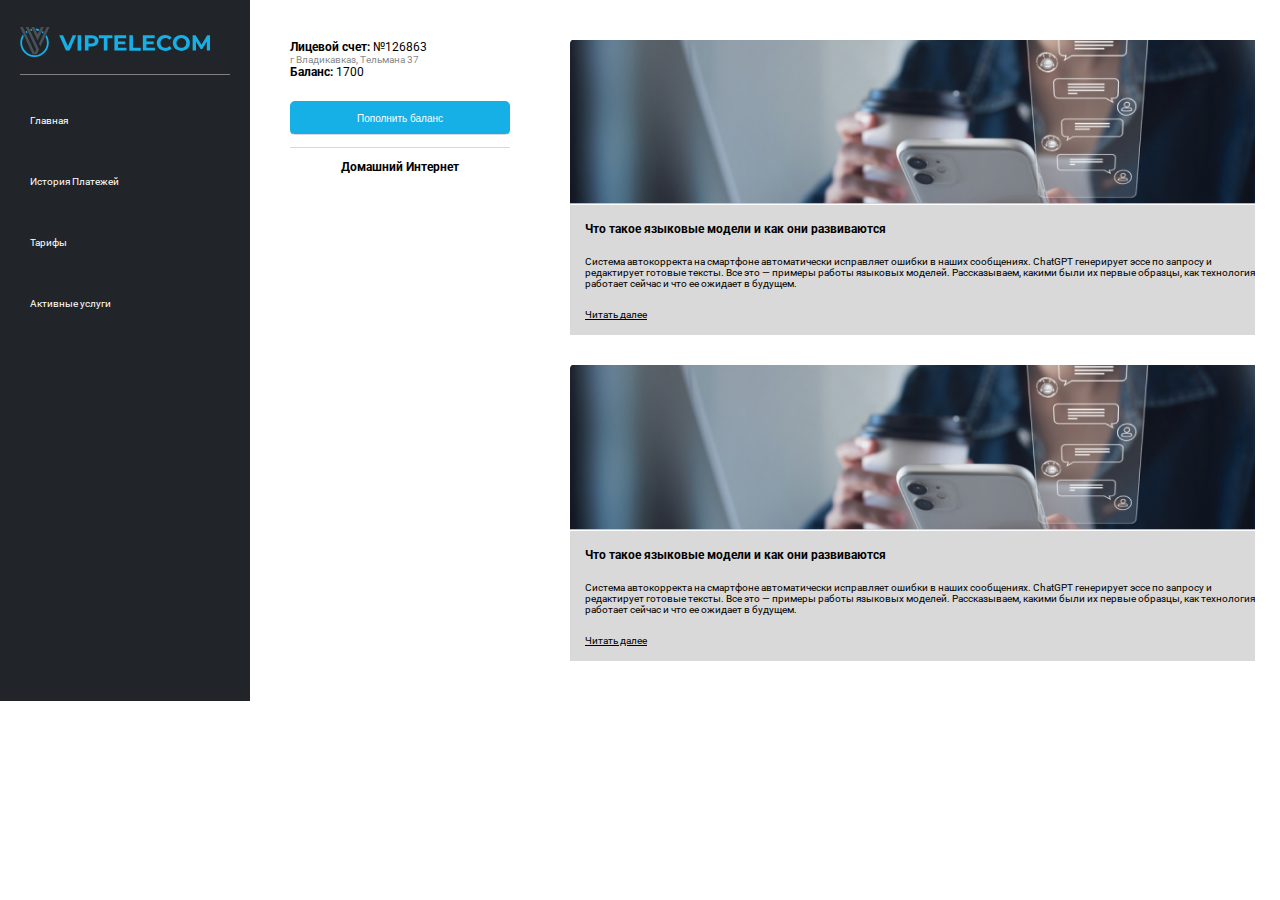
<file: index.html>
<!DOCTYPE html>
<html lang="en">
  <head>
    <meta charset="UTF-8" />
    <meta http-equiv="X-UA-Compatible" content="IE=edge" />
    <meta name="viewport" content="width=device-width, initial-scale=1.0" />
    <title>Личный Кабинет</title>
    <link rel="preconnect" href="https://fonts.googleapis.com" />
    <link rel="preconnect" href="https://fonts.gstatic.com" crossorigin />
    <link rel="preconnect" href="https://fonts.googleapis.com" />
    <link rel="preconnect" href="https://fonts.gstatic.com" crossorigin />
    <link
      href="https://fonts.googleapis.com/css2?family=Roboto:wght@300;400;500;700&display=swap"
      rel="stylesheet"
    />
    <link rel="stylesheet" href="assets/styles/index.css" />
  </head>
  <body>
    <main class="main">
      <div class="container">
        <div class="main__inner">
          <div class="sidebar">
            <div class="image-block">
              <a href="https://tele-com.vip/"
                ><img src="assets/images/logo.svg" alt=""
              /></a>
            </div>
            <ul class="sidebar__list">
              <li class="sidebar__list-item">
                <a href="index.html">Главная</a>
              </li>
              <li class="sidebar__list-item">
                <a href="assets/pages/payHistory.html">История Платежей</a>
              </li>
              <li class="sidebar__list-item">
                <a href="assets/pages/rate.html">Тарифы</a>
              </li>

              <li class="sidebar__list-item">
                <a href="assets/pages/services.html">Активные услуги </a>
              </li>
            </ul>
          </div>
          <div class="account__score">
            <div class="account__score-inner">
              <h3 class="account__score-id">
                Лицевой счет: <span> №126863</span>
              </h3>
              <p class="account_-score-location">г Владикавказ, Тельмана 37</p>
              <h3 class="account__score-balance">Баланс: <span>1700</span></h3>
              <button class="account__score-button">Пополнить баланс</button>
            </div>
            <h3 class="account__score-naming">Домашний Интернет</h3>
          </div>
          <div class="news">
            <div class="news__inner">
              <div class="news__card">
                <img src="assets/images/card.png" alt="#" />
                <div class="news__card-text">
                  <h3>Что такое языковые модели и как они развиваются</h3>
                  <p>
                    Система автокорректа на смартфоне автоматически исправляет
                    ошибки в наших сообщениях. ChatGPT генерирует эссе по
                    запросу и редактирует готовые тексты. Все это ― примеры
                    работы языковых моделей. Рассказываем, какими были их первые
                    образцы, как технология работает сейчас и что ее ожидает в
                    будущем.
                  </p>
                  <a href="#">Читать далее</a>
                </div>
              </div>
              <div class="news__card">
                <img src="assets/images/card.png" alt="#" />
                <div class="news__card-text">
                  <h3>Что такое языковые модели и как они развиваются</h3>
                  <p>
                    Система автокорректа на смартфоне автоматически исправляет
                    ошибки в наших сообщениях. ChatGPT генерирует эссе по
                    запросу и редактирует готовые тексты. Все это ― примеры
                    работы языковых моделей. Рассказываем, какими были их первые
                    образцы, как технология работает сейчас и что ее ожидает в
                    будущем.
                  </p>
                  <a href="#">Читать далее</a>
                </div>
              </div>
            </div>
          </div>
        </div>
      </div>
    </main>
    <script>
      console.log(322)
    </script>
  </body>
</html>
</file>
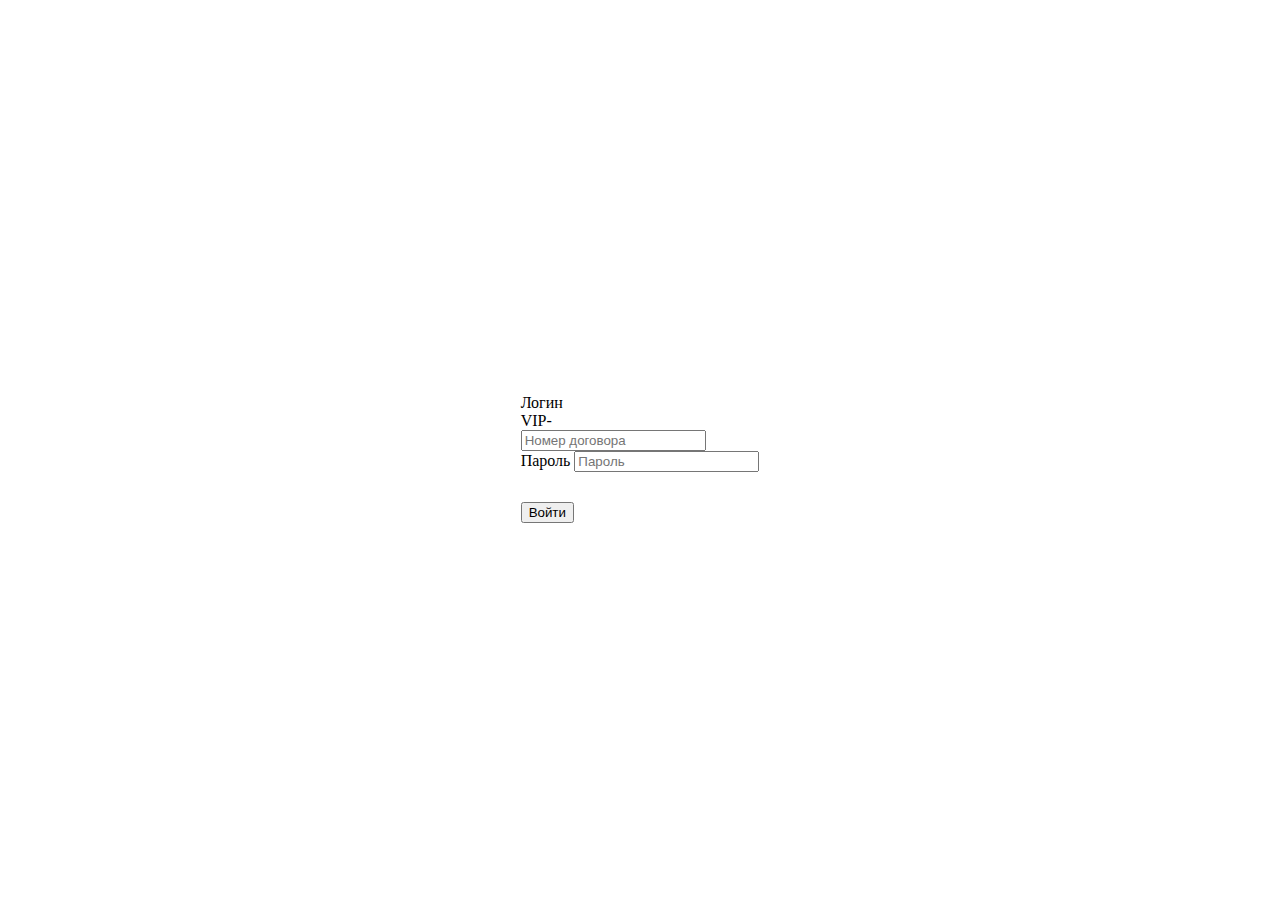
<file: assets/pages/login.html>
<!DOCTYPE html>
<html lang="en">
  <head>
    <meta charset="UTF-8" />
    <meta http-equiv="X-UA-Compatible" content="IE=edge" />
    <meta name="viewport" content="width=device-width, initial-scale=1.0" />
    <title>Document</title>
    <link href="https://cdn.jsdelivr.net/npm/bootstrap@5.3.0-alpha3/dist/css/bootstrap.min.css" rel="stylesheet" integrity="sha384-KK94CHFLLe+nY2dmCWGMq91rCGa5gtU4mk92HdvYe+M/SXH301p5ILy+dN9+nJOZ" crossorigin="anonymous">
    <link rel="preconnect" href="https://fonts.googleapis.com">
    <link rel="preconnect" href="https://fonts.gstatic.com" crossorigin>
    <link href="https://fonts.googleapis.com/css2?family=Roboto:wght@300;400;500;700&display=swap" rel="stylesheet">

    <link rel="stylesheet" href="../styles/login.css">
  </head>
  <body>
    <main class="main">
        <div class="login__container">
          <form id="loginForm">
            <label for="exampleInputPassword1">Логин</label>
            <div class="input-group mb-3">
              <div class="input-group-prepend">
                <span class="input-group-text" id="basic-addon1">VIP-</span>
              </div>
              <input id="login" type="text" class="form-control" placeholder="Номер договора" aria-label="Username" aria-describedby="basic-addon1">
            </div>

            <div class="form-group login__password">
              <label for="exampleInputPassword1">Пароль</label>
              <input id="password" type="password" class="form-control" id="exampleInputPassword1" placeholder="Пароль">
            </div>

            <button type="submit" class="btn btn-primary">Войти</button>
        </form>
      </div>
      <script src="https://cdn.jsdelivr.net/npm/bootstrap@5.3.0-alpha3/dist/js/bootstrap.bundle.min.js" integrity="sha384-ENjdO4Dr2bkBIFxQpeoTz1HIcje39Wm4jDKdf19U8gI4ddQ3GYNS7NTKfAdVQSZe" crossorigin="anonymous"></script>
      <script>

  let loginForm = document.getElementById("loginForm");

  loginForm.addEventListener("submit", (e) => {
    e.preventDefault();

    let login = document.getElementById("login");
    let password = document.getElementById("password");

    if (login.value == "" || password.value == "") {
      alert("Пожалуйста заполните поля!");
    } else {
      const loginUrl = `http://45.84.68.38:8082/system_api/?format=json&context=web&model=users&method1=web_cabinet.login&arg1={"login":"VIP-${login.value}","passwd":"${password.value}"}`;
      console.log(123, loginUrl);
  fetch("https://tele-com.vip/carbon/api.php?req=" + btoa(loginUrl))
  .then((response) => response.json())
  .then((clientInfo) => {
    if (!clientInfo.error) {
      console.log('clientInfo', clientInfo);
      const sessionID = clientInfo.session_id;
      const clientName = clientInfo.user.__abonent;
      const clientAccount = clientInfo.user.abonent.__account;
      const clientAccountSplit = clientAccount.split(" ");
      const clientAccountNumber = clientAccountSplit[1];
      const clientAccountDebt = clientAccountSplit[3];
      const clientContractNumber = clientInfo.user.abonent.contract_number;
      const clientBalance = clientInfo.user.abonent.recomend_pay_sum;
      const clientActivationDate = clientInfo.user.abonent.activate_date;
      const clientTariff = clientInfo.user.abonent.__tarif;

      const clientInfoObject = {
        name: clientName,
        account: clientAccountNumber,
        contractNumber: clientContractNumber,
        balance: clientAccountDebt,
        activationDate: clientActivationDate,
        tariff: clientTariff,
        clientName: clientName,
      };

      sessionStorage.setItem("sessionID", sessionID);
      sessionStorage.setItem(
        "clientInfo",
        JSON.stringify(clientInfoObject)
      );

      localStorage.setItem("userInfo", clientInfoObject);

      // auth.classList.toggle("d-none");
      // clientCabinet.classList.toggle("d-none");

      // clientInfoTable.innerHTML = `
      //           <tr>
      //               <th>Номер счета</th>
      //               <td>${clientAccountNumber}</td>
      //           </tr>
      //           <tr>
      //               <th>Баланс</th>
      //               <td>${clientAccountDebt}</td>
      //           </tr>
      //           <tr>
      //               <th>Договор</th>
      //               <td>${clientContractNumber}</td>
      //           </tr>
      //           <tr>
      //               <th>Тариф</th>
      //               <td>${clientTariff}</td>
      //           </tr>`;
    } else {
      console.error(clientInfo.error);
      messages.innerHTML = `<div class="alert alert-danger" role="alert">${clientInfo.error}</div>`;
    }
  });
    }
  });

      </script>

  </body>
</html>
</file>
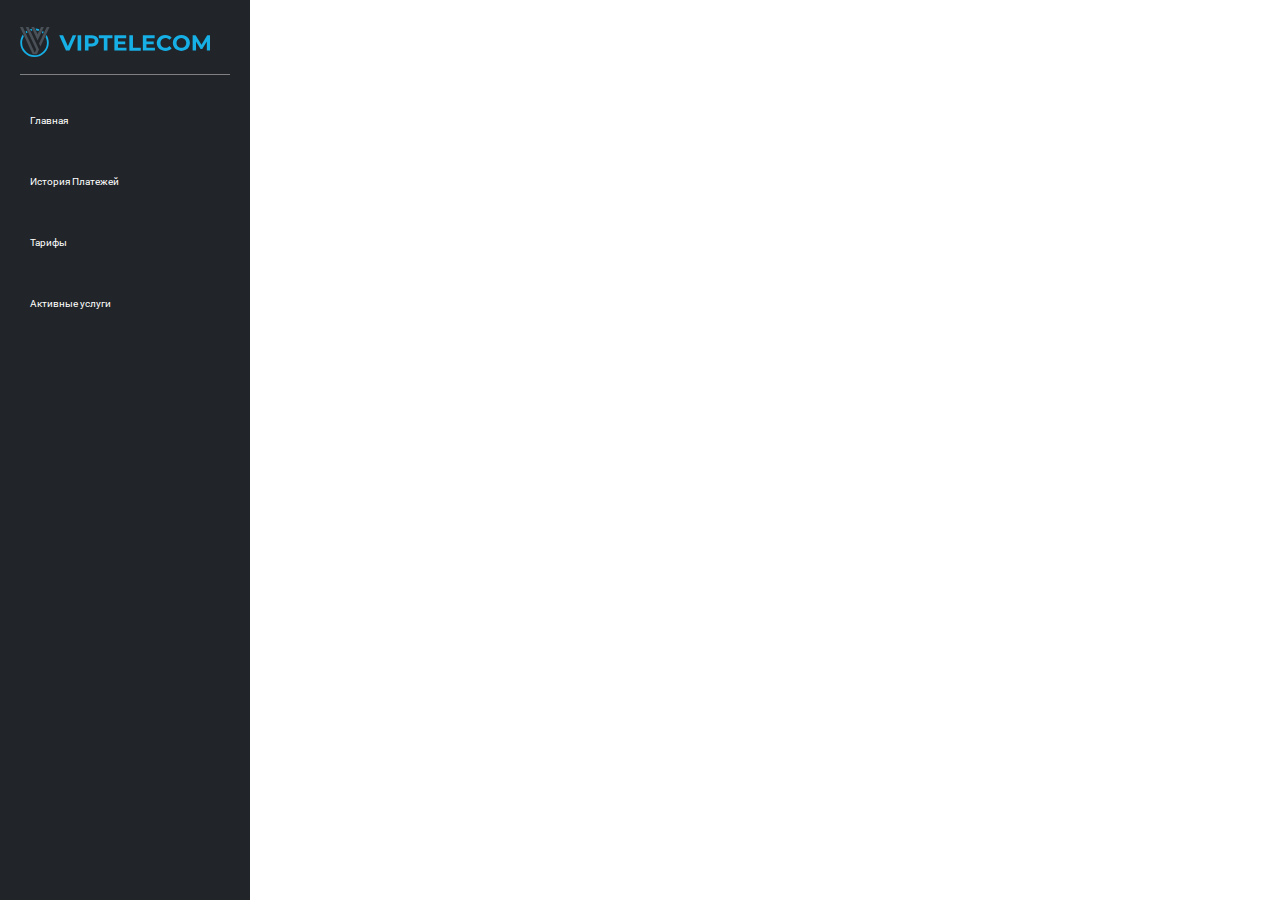
<file: assets/pages/payHistory.html>
<!DOCTYPE html>
<html lang="en">
  <head>
    <meta charset="UTF-8" />
    <meta http-equiv="X-UA-Compatible" content="IE=edge" />
    <meta name="viewport" content="width=device-width, initial-scale=1.0" />
    <title>Document</title>
    <link href="https://cdn.jsdelivr.net/npm/bootstrap@5.3.0-alpha3/dist/css/bootstrap.min.css" rel="stylesheet" integrity="sha384-KK94CHFLLe+nY2dmCWGMq91rCGa5gtU4mk92HdvYe+M/SXH301p5ILy+dN9+nJOZ" crossorigin="anonymous">
    <link rel="preconnect" href="https://fonts.googleapis.com">
    <link rel="preconnect" href="https://fonts.gstatic.com" crossorigin>
    <link href="https://fonts.googleapis.com/css2?family=Roboto:wght@300;400;500;700&display=swap" rel="stylesheet">

    <link rel="stylesheet" href="../styles/payHistory.css">
  </head>
  <body>
    <main class="main">
        <div class="container">
          <div class="main__inner">
            <div class="sidebar">
              <div class="image-block">
                <a href="https://tele-com.vip/"
                  ><img src="../images/logo.svg" alt=""
                /></a>
              </div>
              <ul class="sidebar__list">
                <li class="sidebar__list-item">
                  <a href="../../index.html">Главная</a>
                </li>
                <li class="sidebar__list-item">
                  <a href="payHistory.html">История Платежей</a>
                </li>
                <li class="sidebar__list-item"><a href="rate.html">Тарифы</a></li>

                <li class="sidebar__list-item">
                  <a href="services.html">Активные услуги </a>
                </li>
              </ul>
            </div>
            <table class="table table-hover">
                <thead>
                  <tr>
                    <th scope="col">Дата последнего Платежа</th>
                    <th scope="col">Сумма В рублях</th>
                  </tr>
                </thead>
                <tbody>
                  <tr>
                    <th scope="row">2041.12.61</th>
                    <td>950</td>
                  </tr>
                  <tr>
                    <th scope="row">2041.12.61</th>
                    <td>777</td>
                  </tr>
                  <tr>
                    <th scope="row">2041.12.61</th>
                    <td colspan="2">1251</td>
                  </tr>
                  <tr>
                    <th scope="row">2041.12.61</th>
                    <td colspan="2">1251</td>
                  </tr>
                  <tr>
                    <th scope="row">2041.12.61</th>
                    <td colspan="2">1251</td>
                  </tr>
                  <tr>
                    <th scope="row">2041.12.61</th>
                    <td colspan="2">1251</td>
                  </tr>
                  <tr>
                    <th scope="row">2041.12.61</th>
                    <td colspan="2">1251</td>
                  </tr>
                  <tr>
                    <th scope="row">2041.12.61</th>
                    <td colspan="2">1251</td>
                  </tr>
                  <tr>
                    <th scope="row">2041.12.61</th>
                    <td colspan="2">1251</td>
                  </tr>
                  <tr>
                    <th scope="row">2041.12.61</th>
                    <td colspan="2">1251</td>
                  </tr>
                  <tr>
                    <th scope="row">2041.12.61</th>
                    <td colspan="2">1251</td>
                  </tr>
                </tbody>
              </table>
            <div>
                <script src="https://cdn.jsdelivr.net/npm/bootstrap@5.3.0-alpha3/dist/js/bootstrap.bundle.min.js" integrity="sha384-ENjdO4Dr2bkBIFxQpeoTz1HIcje39Wm4jDKdf19U8gI4ddQ3GYNS7NTKfAdVQSZe" crossorigin="anonymous"></script>

  </body>
</html>
</file>
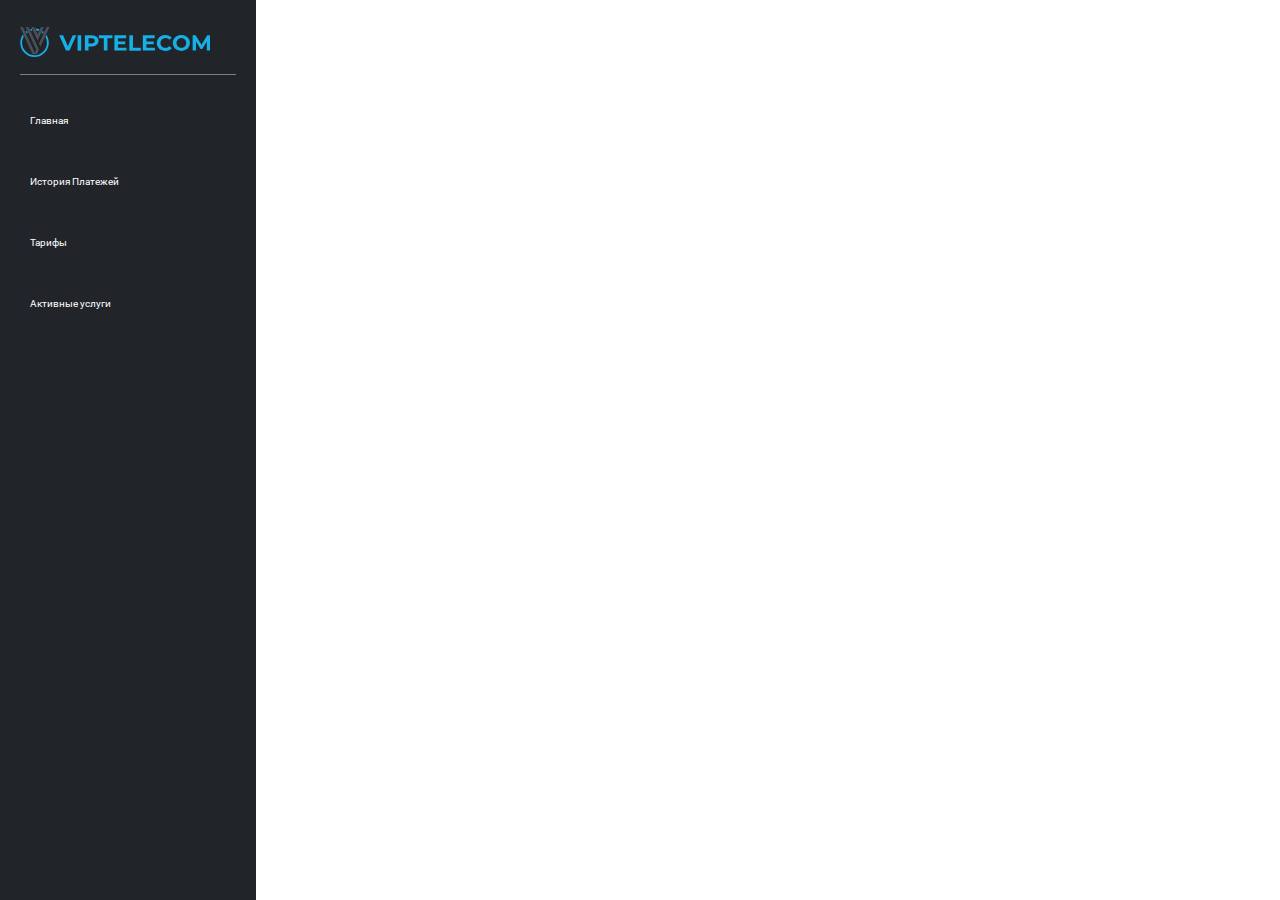
<file: assets/pages/services.html>
<!DOCTYPE html>
<html lang="en">
  <head>
    <meta charset="UTF-8" />
    <meta http-equiv="X-UA-Compatible" content="IE=edge" />
    <meta name="viewport" content="width=device-width, initial-scale=1.0" />
    <title>Активные услуги</title>
    <link
      href="https://cdn.jsdelivr.net/npm/bootstrap@5.3.0-alpha3/dist/css/bootstrap.min.css"
      rel="stylesheet"
      integrity="sha384-KK94CHFLLe+nY2dmCWGMq91rCGa5gtU4mk92HdvYe+M/SXH301p5ILy+dN9+nJOZ"
      crossorigin="anonymous"
    />

    <link
      href="https://fonts.googleapis.com/css2?family=Roboto:wght@300;400;500;700&display=swap"
      rel="stylesheet"
    />
    <link rel="stylesheet" href="../styles/services.css" />
  </head>
  <body>
    <main class="main">
      <div class="container">
        <div class="main__inner">
          <div class="sidebar">
            <div class="image-block">
              <a href="https://tele-com.vip/"
                ><img src="../images/logo.svg" alt=""
              /></a>
            </div>
            <ul class="sidebar__list">
              <li class="sidebar__list-item">
                <a href="../../index.html">Главная</a>
              </li>
              <li class="sidebar__list-item">
                <a href="payHistory.html">История Платежей</a>
              </li>
              <li class="sidebar__list-item">
                <a href="rate.html">Тарифы</a>
              </li>

              <li class="sidebar__list-item">
                <a href="services.html">Активные услуги </a>
              </li>
            </ul>
          </div>
          <table class="table table-hover">
            <thead>
              <tr>
                <th scope="col">Подключенная Услуга</th>
                <th scope="col">Дата Подключения</th>
                <th scope="col">Стоимость по тарифу</th>
              </tr>
            </thead>
            <tbody>
              <tr>
                <th scope="row">Super Internet</th>
                <td>15.15.2022</td>
                <td>750</td>
              </tr>
              <tr>
                <th scope="row">Super Television</th>
                <td>15.15.2022</td>
                <td>750</td>
              </tr>
              <tr>
                <th scope="row">Super Television</th>
                <td>15.15.2022</td>
                <td>1500</td>
              </tr>
              <tr>
                <th scope="row">Super Television</th>
                <td>15.15.2022</td>
                <td>125216</td>
              </tr>
            </tbody>
          </table>
        </div>
      </div>
    </main>
    <script
      src="https://cdn.jsdelivr.net/npm/bootstrap@5.3.0-alpha3/dist/js/bootstrap.bundle.min.js"
      integrity="sha384-ENjdO4Dr2bkBIFxQpeoTz1HIcje39Wm4jDKdf19U8gI4ddQ3GYNS7NTKfAdVQSZe"
      crossorigin="anonymous"
    ></script>
  </body>
</html>
</file>
<file: assets/styles/index.css>
:root{
  --main-color:#FFFFFF;
  --active-color: #16AFE6;
  --active-bg: #0d6efd;
  --bg-dark-rgb: 33,37,41;
  --main-font-size::14px;
  --main-font-weight: 400;
}

*,*::before,*::after{
  box-sizing: border-box;
  padding: 0;
  margin: 0;
}
body{
  color: var(--main-color);
  font-family: 'Roboto', sans-serif;
  font-size: var(--main-font-size);
  line-height: normal;
}

li{
  list-style-type: none;
}

a{
  color: inherit;
  text-decoration: none;
}




.main{}

.main__inner{
  display: flex;
  align-items: flex-start;
  justify-content: space-between;
}

.container{
  width: 100%;
  max-width: 1600px;
  /* margin: 0 auto; */
}

.sidebar{
  padding: 12px 20px;
  background-color: rgb(var(--bg-dark-rgb));
  width: 100%;
  max-width: 250px;
  display: flex;
  flex-direction: column;
  align-self: normal;
}

.image-block{
  margin-bottom: 30px;
  padding-bottom: 15px;
  padding-top: 15px;
  border-bottom: 1px solid grey;
width: 100%;
}

.image-block img{
  width: 100%;
  max-width: 190px;
}

.sidebar__list{
  display: flex;
  flex-direction: column;
  gap: 30px;
}


.sidebar__list-item{
  padding: 10px;
}

.sidebar__list-item:hover{
  background-color: var(--active-bg);
  transition: .3s;
  border-radius: 5px;
}

.account__score{
  color: black;
  font-size: var(--main-font-size);
  margin: 40px 35px 0px 40px;
  width: 100%;
  max-width: 220px;
  
}
.account-score-inner{
  display: flex;
  align-items: flex-start;
  flex-direction: column;

}
.account-score h3{

}

.account__score span{
  font-weight: var(--main-font-weight);
}

.account__score p{
  color: rgba(0, 0, 0, 0.51);
}



.account__score-button{
  padding: 10px 25px;
  background-color: var(--active-color);
  border-radius: 5px;
  color: var(--main-color);
  cursor: pointer;
  border-color: transparent;
  font-size: var(--main-font-size);
  margin: 22px 0px 12px 0px;
  text-align: center;
  border-bottom: 1px solid #D9D9D9;
  align-self: center;
  width: 100%;
}

.account__score-button:hover{
  opacity: .9;
}

.account__score-naming{
  padding: 12px 0px 0px 0px;
  text-align: center;
  border-top: 1px solid #D9D9D9;
}


.news{

  margin: 40px 25px;
border-radius: 5px;
color: black;
}

.news__inner{
  display: flex;
  gap: 30px;
  flex-direction: column;
}

.news__card{
  width: 100%;
  max-width: 750px;
  background: #D9D9D9;

}

.news__card img{
  width: 100%;
}

.news__card-text{
  padding: 15px 0px 0px 15px;
}

.news__card-text p{
  padding:20px 0px 20px 0px;
}

.news__card-text a{
  display: inline-block;
  padding: 0px 0px 15px 0px;
  text-decoration: underline;
}

.news__card-text a:hover{
  opacity: .9;
}

@media(max-width:1280px){
  body{
      font-size: 10px;
  }
}

@media (max-width: 768px) {
  body{
    font-size: 12px;
}
.image-block{
  margin-bottom: 0px;
}
  .main__inner{
    flex-direction: column;
    align-items: center;
  }

  .sidebar{
    max-width: 100%;
    height: 325px;
  }
  .sidebar__list {
    gap: 5px;
}
}
</file>
<file: assets/styles/login.css>
.login__container {
  display: flex;
  align-items: center;
  justify-content: center;
  height: 100vh;
}
.login__container label {
  margin-bottom: 10px;
}
.login__password {
  margin-bottom: 30px;
}
</file>
<file: assets/styles/payHistory.css>
:root{
    --main-color:#FFFFFF;
    --active-color: #16AFE6;
    --active-bg: #0d6efd;
    --bg-dark-rgb: 33,37,41;
    --main-font-size::14px;
    --main-font-weight: 400;
  }
  
  *,*::before,*::after{
    box-sizing: border-box;
    padding: 0;
    margin: 0;
  }
  body{
    color: var(--main-color);
    font-family: 'Roboto', sans-serif;
    font-size: var(--main-font-size);
    line-height: normal;
  }
  ul {
    padding:0px;
}
  li{
    list-style-type: none;
  }
  
  a{
    color: inherit;
    text-decoration: none;
  }
  
  .container{

    width: 100%; 
     padding-right: 0; 
     padding-left: 0; 
     margin-right: 0;
     margin-left: 0;
  }
  
  
  .main{}
  
  .main__inner{
    display: flex;
    align-items: flex-start;
    justify-content: space-between;
    gap: 80px;
  }
  
  .container{
    width: 100%;
    max-width: 1600px;
    /* margin: 0 auto; */
  }
  
  .sidebar{
    padding: 12px 20px;
    background-color: rgb(var(--bg-dark-rgb));
    height: 100vh;
    width: 100%;
    max-width: 250px;
    display: flex;
    flex-direction: column;
  }
  
  .image-block{
    margin-bottom: 30px;
    padding-bottom: 15px;
    padding-top: 15px;
    border-bottom: 1px solid grey;
  width: 100%;
  }
  
  .image-block img{
    width: 100%;
    max-width: 190px;
  }
  
  .sidebar__list{
    display: flex;
    flex-direction: column;
    gap: 30px;
  }
  
  
  .sidebar__list-item{
    padding: 10px;
  }
  
  .sidebar__list-item:hover{
    background-color: var(--active-bg);
    transition: .3s;
    border-radius: 5px;
  }
  
  .table{
    margin-top: 40px;
  }

  .table>:not(caption)>*>*{
    text-align: center;
  }


  @media(max-width:1280px){
    body{
        font-size: 10px;
    }
}


@media (max-width: 768px) {
    body{
        font-size: 12px;
    }
    .main__inner{
      flex-direction: column;
      align-items: center;
      gap: 0px;
    }
    .image-block{
      margin-bottom: 0px;
  }
    .sidebar{
      max-width: 100%;
      height: 325px;
    }
    .rates__inner{
        flex-direction: column;
    }
    .rates__inner-card{
        max-width: 100%;
    }
    .sidebar__list {
      gap: 5px;
  }
}
</file>
<file: assets/styles/services.css>
:root{
    --main-color:#FFFFFF;
    --active-color: #16AFE6;
    --active-bg: #0d6efd;
    --bg-dark-rgb: 33,37,41;
    --main-font-size::14px;
    --main-font-weight: 400;
  }
  
  *,*::before,*::after{
    box-sizing: border-box;
    padding: 0;
    margin: 0;
  }
  body{
    color: var(--main-color);
    font-family: 'Roboto', sans-serif;
    font-size: var(--main-font-size);
    line-height: normal;
}

  ul{
    padding-left: 0px;
  }
  
  li{
    list-style-type: none;
  }
  
  a{
    color: inherit;
    text-decoration: none;
  }
  
  
  
  
  .main{}
  
  .main__inner{
    display: flex;
    align-items: flex-start;
    justify-content: space-between;
    gap: 80px;
  }
  
  .container{
    width: 100%; 
    
     padding-right: 0; 
     padding-left: 0; 
     margin-right: 0;
     margin-left: 0;
  }
  
  
  .sidebar{
    padding: 12px 20px;
    background-color: rgb(var(--bg-dark-rgb));
    height: 100vh;
    width: 100%;
    max-width: 250px;
    max-width: 20%;
    display: flex;
    flex-direction: column;
  }
  
  .image-block{
    margin-bottom: 30px;
    padding-bottom: 15px;
    padding-top: 15px;
    border-bottom: 1px solid grey;
  width: 100%;
  }
  
  .image-block img{
    width: 100%;
    max-width: 190px;
  }
  
  .sidebar__list{
    display: flex;
    flex-direction: column;
    gap: 30px;
  }
  
  
  .sidebar__list-item{
    padding: 10px;
  }
  
  .sidebar__list-item:hover{
    background-color: var(--active-bg);
    transition: .3s;
    border-radius: 5px;
  }
  

  .table{
    margin-top: 40px;
  }

  .table>:not(caption)>*>*{
    text-align: center;
  }


  @media(max-width:1280px){
    body{
        font-size: 10px;
    }
}


@media (max-width: 768px) {
    body{
        font-size: 12px;
    }
    .image-block{
        margin-bottom: 0px;
    }
    .main__inner{
      flex-direction: column;
      align-items: center;
      gap: 0px;
    }
  
    .sidebar{
      max-width: 100%;
      height: 325px;
    }
    .rates__inner{
        flex-direction: column;
    }
    .rates__inner-card{
        max-width: 100%;
    }
    .sidebar__list {
        gap: 10px;
  }
}
</file>
